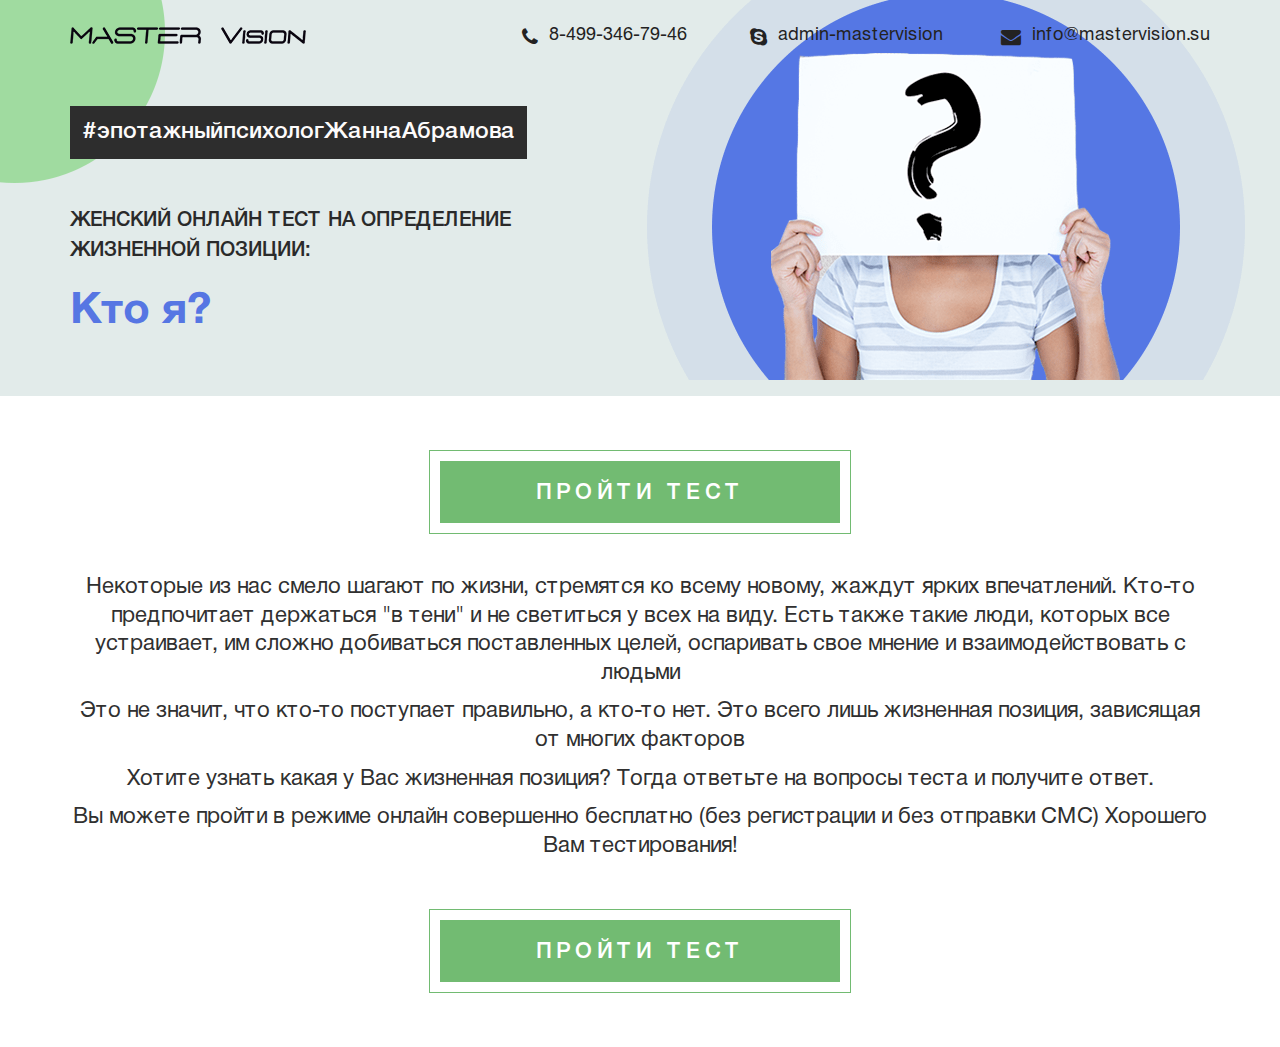
<file: index.html>
<!DOCTYPE html>
<html lang="ru">

<head>
	<meta charset="UTF-8">
	<meta name="viewport" content="width=device-width, initial-scale=1, user-scalable=0, minimum-scale=1, maximum-scale=1" />
	<meta http-equiv="X-UA-Compatible" content="ie=edge" />
	<meta name="author" content="Master Vision" />
	<meta name="description" content="Женский онлайн тест на определение  жизненной позиции: «Кто Я?»" />
	<meta property="og:image" content="" />
	<title>Женский онлайн тест на определение  жизненной позиции: «Кто Я?»</title>
	<link rel="icon" type="image/x-icon" href="favicon.ico" />
	<link rel="shortcut icon" type="image/x-icon" href="favicon.png" />
	<link rel="stylesheet" href="css/bootstrap.min.css">
	<link rel="stylesheet" href="css/styles.css">
</head>

<body>
	<header id="header">
		<div class="container">
			<a href="/" target="_blank"><img id="logo" src="img/logo.png" alt="Логотип"/></a>
			<div id="contacts"><a id="tel" href="callto:8-499-346-79-46"><i class="fa fa-phone" aria-hidden="true"></i><span>8-499-346-79-46 </span></a><a id="skype" href="skype:add?admin-mastervision"><i class="fa fa-skype" aria-hidden="true"></i><span>admin-mastervision</span></a><a id="mail" href="mailto:info@mastervision.su"><i class="fa fa-envelope" aria-hidden="true"></i><span>info@mastervision.su</span></a></div>
		</div>
	</header>
	<section class="first" id="main">
		<div class="container">
			<p class="janna_title">#эпотажныйпсихологЖаннаАбрамова</p>
			<p class="pre">Женский онлайн тест на определение жизненной позиции:</p>
			<h1>Кто я?</h1>
			<img src="img/main_pic.png" alt="Кто я?" id="main_pic">
			<img src="img/main_pic_1_1.png" alt="Кто я?" id="main_pic_2">
		</div>
	</section>
	<section class="second">
		<div class="container">
			<a href="/question-1.html" class="button main_btn">Пройти тест</a>
<p>Некоторые из нас смело шагают по жизни, стремятся ко всему новому, жаждут ярких впечатлений. Кто-то предпочитает держаться "в тени" и не светиться у всех на виду. Есть также такие люди, которых  все устраивает, им сложно добиваться поставленных целей, оспаривать свое мнение и взаимодействовать с людьми</p>
<p>Это не значит, что кто-то поступает правильно, а кто-то нет. Это всего лишь жизненная позиция, зависящая от многих факторов</p>
<p>Хотите узнать какая у Вас жизненная позиция? Тогда ответьте на вопросы теста и получите ответ.</p>
<p>Вы можете пройти в режиме онлайн совершенно бесплатно (без регистрации и без отправки СМС) Хорошего Вам тестирования! </p>
			<a href="/question-1.html" class="button">Пройти тест</a>
		</div>
	</section>
	<link rel="stylesheet" href="//maxcdn.bootstrapcdn.com/font-awesome/4.7.0/css/font-awesome.min.css" />
	<script src="js/jquery-2.1.1.min.js"></script>
	<script src="js/scripts.js"></script>
	<!--Yandex.Metrika counter-->
	<!--<script>(function(d, w, c) {(w[c] = w[c] || []).push(function() {try {w.yaCounter35450015 = new Ya.Metrika({id: 35450015,clickmap: true,trackLinks: true,accurateTrackBounce: true,webvisor: true});} catch (e) {}});var n = d.getElementsByTagName("script")[0],s = d.createElement("script"),f = function() {n.parentNode.insertBefore(s, n);};s.type = "text/javascript";s.async = true;s.src = "https://mc.yandex.ru/metrika/watch.js";if (w.opera == "[object Opera]") {d.addEventListener("DOMContentLoaded", f, false);} else {f();}})(document, window, "yandex_metrika_callbacks");</script><noscript><div><img src="https://mc.yandex.ru/watch/35450015" style="position:absolute; left:-9999px;" alt=""/></div></noscript>-->
	<!--Yandex.Metrika counter-->
	<!--Google Analitika-->
	<!--<script>(function(i, s, o, g, r, a, m) {i['GoogleAnalyticsObject'] = r;i[r] = i[r] || function() {(i[r].q = i[r].q || []).push(arguments)}, i[r].l = 1 * new Date();a = s.createElement(o), m = s.getElementsByTagName(o)[0];a.async = 1;a.src = g;m.parentNode.insertBefore(a, m)})(window, document, 'script', 'https://www.google-analytics.com/analytics.js', 'ga');ga('create', 'UA-97925790-1', 'auto');ga('send', 'pageview');</script>-->
	<!--Google Analitika-->
</body>

</html>
</file>
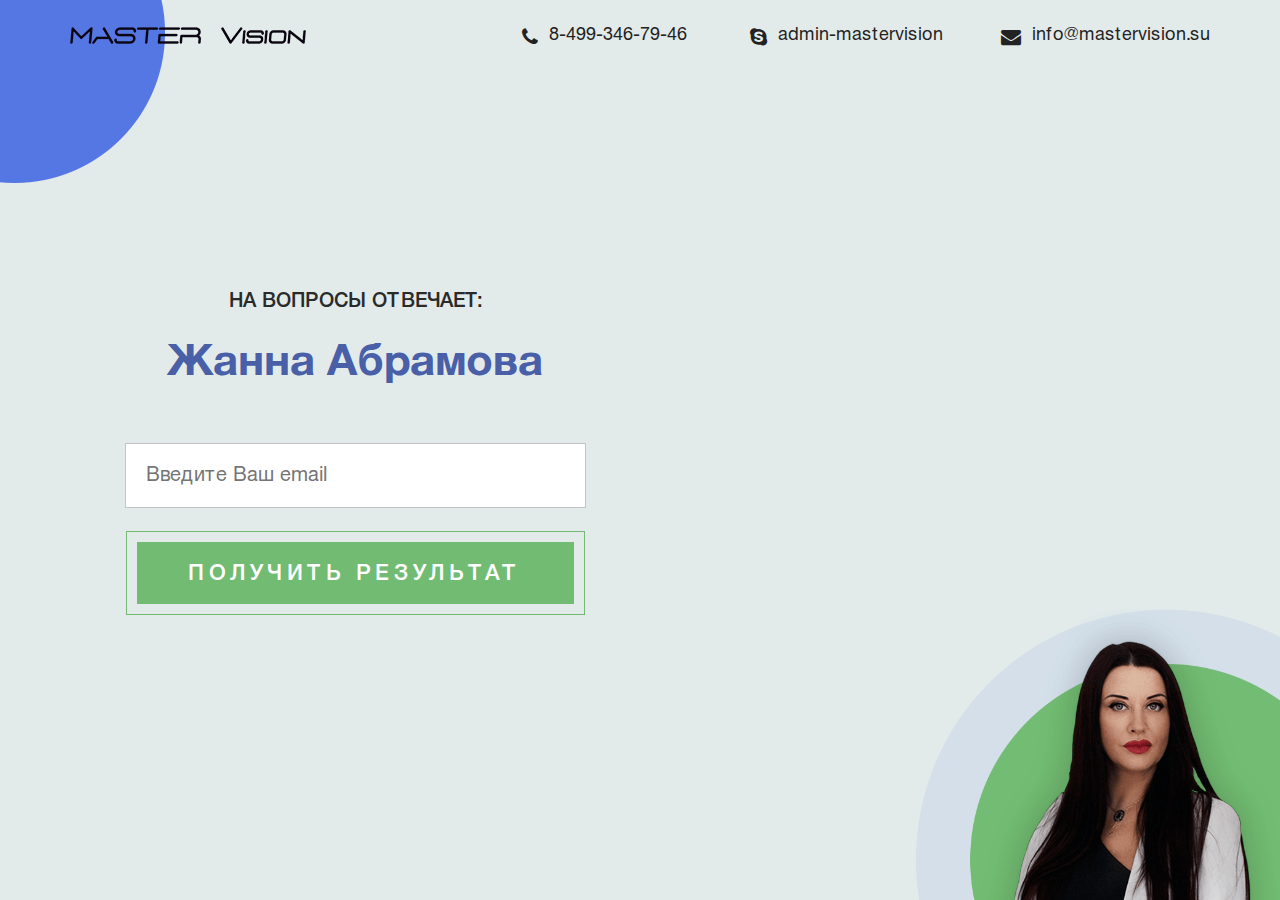
<file: end.html>
<!DOCTYPE html>
<html lang="ru">

<head>
	<meta charset="UTF-8">
	<meta name="viewport" content="width=device-width, initial-scale=1, user-scalable=0, minimum-scale=1, maximum-scale=1" />
	<meta http-equiv="X-UA-Compatible" content="ie=edge" />
	<meta name="author" content="Master Vision" />
	<meta name="description" content="Результат онлайн теста на определение  жизненной позиции: «Кто Я?»" />
	<title>Результат онлайн теста на определение  жизненной позиции: «Кто Я?»</title>
	<link rel="icon" type="image/x-icon" href="favicon.ico" />
	<link rel="shortcut icon" type="image/x-icon" href="favicon.png" />
	<link rel="stylesheet" href="css/bootstrap.min.css">
	<link rel="stylesheet" href="css/styles.css">
</head>

<body>
	<header id="header">
		<div class="container"><a href="/" target="_blank"><img id="logo" src="img/logo.png" alt="Логотип"/></a>
			<div id="contacts"><a id="tel" href="callto:8-499-346-79-46"><i class="fa fa-phone" aria-hidden="true"></i><span>8-499-346-79-46 </span></a><a id="skype" href="skype:add?admin-mastervision"><i class="fa fa-skype" aria-hidden="true"></i><span>admin-mastervision</span></a><a id="mail" href="mailto:info@mastervision.su"><i class="fa fa-envelope" aria-hidden="true"></i><span>info@mastervision.su</span></a></div>
		</div>
	</header>
	<section id="end">
		<div class="container">
			<div class="col-lg-6 col-md-6 left_container">
				<p class="pre">На вопросы отвечает:</p>
				<h1>Жанна Абрамова</h1>
				<form class="form_newsletter" action="" method="post" enctype="application/x-www-form-urlencoded" accept-charset="UTF-8" target="results">
			
					<p class="infront_submit hide">Результа Вашего теста уже у Вас на почте! <br> Обязательно проверьте папки <span>"Спам"</span> и <span>"Промоакции"</span></p>
				
					<div class="email-block"><input type="hidden" value="1" name="required_fields[email]" /><input class="mail required" maxlength="255" name="Contact[email]" type="text" placeholder="Введите Ваш email" /></div><button class="button submit_button" type="submit">Получить результат</button>
					<!--Обязательный параметр. Не удалять и не изменять!--><input type="hidden" value="322" name="Contact[id_newsletter]" />
					<!--API код канала рекламы--><input type="hidden" value="0" name="Contact[id_advertising_channel_page]" />
					<div class="clfix"></div>
				</form>
			</div>
			<img src="img/end_pic_2.png" alt="Полукруглый задник" id="end_pic_2">
			</div>
			<img src="img/janna.png" alt="Жанна Абрамова" id="janna">
			</section>
	<iframe name="results" style="display:none;"></iframe>
	<link rel="stylesheet" href="//maxcdn.bootstrapcdn.com/font-awesome/4.7.0/css/font-awesome.min.css" />
	<script src="js/jquery-2.1.1.min.js"></script>
	<script src="js/scripts.js"></script>
	<!--Yandex.Metrika counter-->
	<!--<script>(function(d, w, c) {(w[c] = w[c] || []).push(function() {try {w.yaCounter35450015 = new Ya.Metrika({id: 35450015,clickmap: true,trackLinks: true,accurateTrackBounce: true,webvisor: true});} catch (e) {}});var n = d.getElementsByTagName("script")[0],s = d.createElement("script"),f = function() {n.parentNode.insertBefore(s, n);};s.type = "text/javascript";s.async = true;s.src = "https://mc.yandex.ru/metrika/watch.js";if (w.opera == "[object Opera]") {d.addEventListener("DOMContentLoaded", f, false);} else {f();}})(document, window, "yandex_metrika_callbacks");</script><noscript><div><img src="https://mc.yandex.ru/watch/35450015" style="position:absolute; left:-9999px;" alt=""/></div></noscript>-->
	<!--Yandex.Metrika counter-->
	<!--Google Analitika-->
	<!--<script>(function(i, s, o, g, r, a, m) {i['GoogleAnalyticsObject'] = r;i[r] = i[r] || function() {(i[r].q = i[r].q || []).push(arguments)}, i[r].l = 1 * new Date();a = s.createElement(o), m = s.getElementsByTagName(o)[0];a.async = 1;a.src = g;m.parentNode.insertBefore(a, m)})(window, document, 'script', 'https://www.google-analytics.com/analytics.js', 'ga');ga('create', 'UA-97925790-1', 'auto');ga('send', 'pageview');</script>-->
	<!--Google Analitika-->

</body>

</html>
</file>
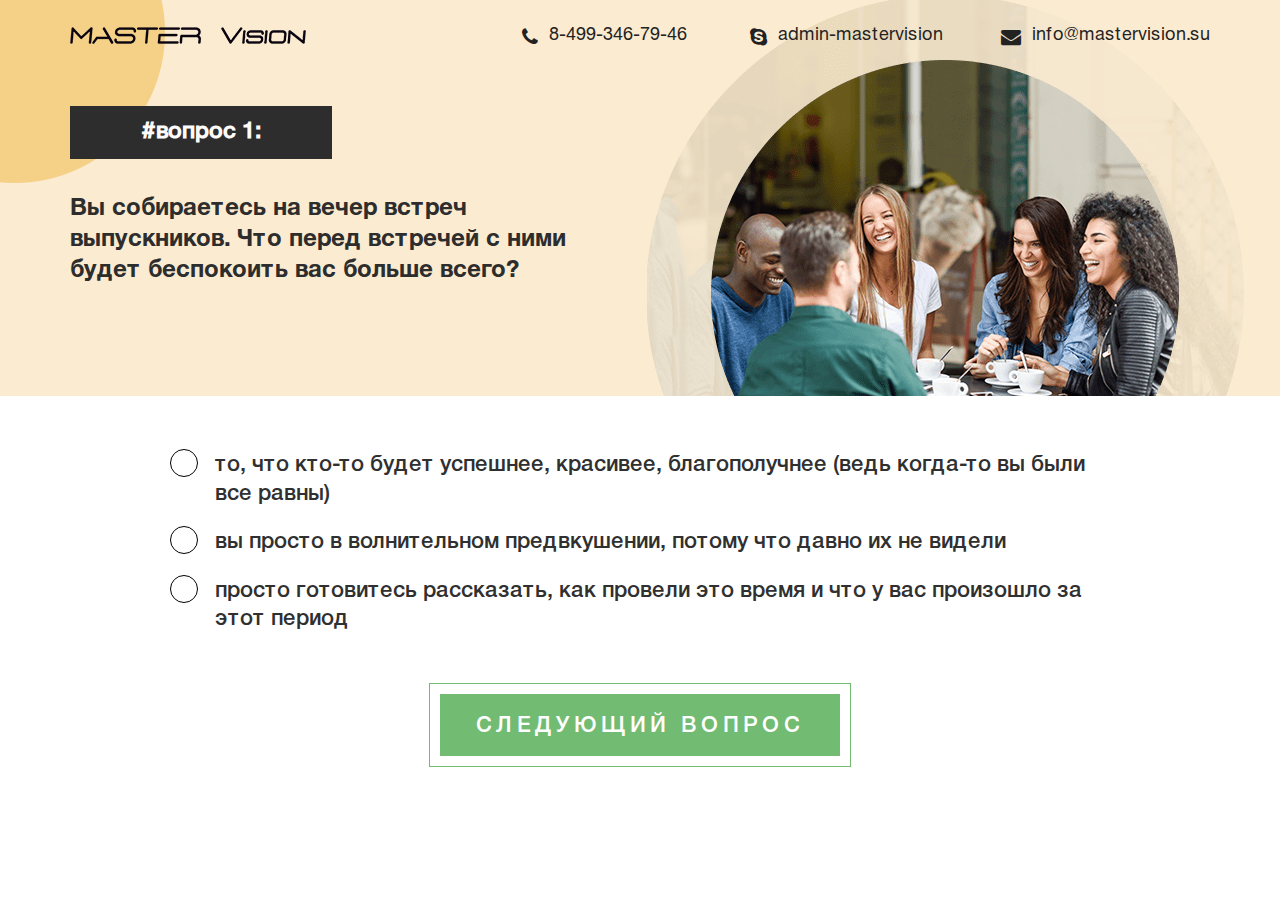
<file: question-1.html>
<!DOCTYPE html>
<html lang="ru">

<head>
	<meta charset="UTF-8">
	<meta name="viewport" content="width=device-width, initial-scale=1, user-scalable=0, minimum-scale=1, maximum-scale=1" />
	<meta http-equiv="X-UA-Compatible" content="ie=edge" />
	<meta name="author" content="Master Vision" />
	<meta name="description" content="Женский онлайн тест на определение  жизненной позиции: Вопрос 1" />
	<title>Женский онлайн тест на определение  жизненной позиции: Вопрос 1</title>
	<link rel="icon" type="image/x-icon" href="favicon.ico" />
	<link rel="shortcut icon" type="image/x-icon" href="favicon.png" />
	<link rel="stylesheet" href="css/bootstrap.min.css">
	<link rel="stylesheet" href="css/styles.css">
</head>

<body>
	<header id="header">
		<div class="container"><a href="/" target="_blank"><img id="logo" src="img/logo.png" alt="Логотип"/></a>
			<div id="contacts"><a id="tel" href="callto:8-499-346-79-46"><i class="fa fa-phone" aria-hidden="true"></i><span>8-499-346-79-46 </span></a><a id="skype" href="skype:add?admin-mastervision"><i class="fa fa-skype" aria-hidden="true"></i><span>admin-mastervision</span></a><a id="mail" href="mailto:info@mastervision.su"><i class="fa fa-envelope" aria-hidden="true"></i><span>info@mastervision.su</span></a></div>
		</div>
	</header>
	<section id="first" class="first" >
		<div class="container">
			<h1>#вопрос 1:</h1>
			<p>Вы собираетесь на вечер встреч выпускников. Что перед встречей с ними будет беспокоить вас больше всего?</p><img src="img/pic_1.png" alt="Вопрос 1" id="pic_1">
			<img src="img/pic_1_1.png" alt="#Вопрос 1:" id="pic_1_1">
			</div>
	</section>
	<section class="second">
		<div class="container">
			<form action="/question-2.html" method="post" class="choice">
				<div class="question"><input class="radio" type="radio" name="question_1" id="question_1" value="1">
					<label for="question_1">то, что кто-то будет успешнее, красивее, благополучнее (ведь когда-то вы были все равны)</label>
				</div>
				<div class="question"><input class="radio" type="radio" name="question_1" id="question_2" value="2">
					<label for="question_2">вы просто в волнительном предвкушении, потому что давно их не видели</label>
				</div>
				<div class="question"><input class="radio" type="radio" name="question_1" id="question_3" value="3">
					<label for="question_3">просто готовитесь рассказать, как провели это время и что у вас произошло за этот период</label>
				</div>
				
				<button type="submit" class="button">Следующий вопрос</button>
			</form>
		</div>
	</section>
	<link rel="stylesheet" href="//maxcdn.bootstrapcdn.com/font-awesome/4.7.0/css/font-awesome.min.css" />
	<script src="js/jquery-2.1.1.min.js"></script>
	<script src="js/scripts.js"></script>
	<!--Yandex.Metrika counter-->
	<!--<script>(function(d, w, c) {(w[c] = w[c] || []).push(function() {try {w.yaCounter35450015 = new Ya.Metrika({id: 35450015,clickmap: true,trackLinks: true,accurateTrackBounce: true,webvisor: true});} catch (e) {}});var n = d.getElementsByTagName("script")[0],s = d.createElement("script"),f = function() {n.parentNode.insertBefore(s, n);};s.type = "text/javascript";s.async = true;s.src = "https://mc.yandex.ru/metrika/watch.js";if (w.opera == "[object Opera]") {d.addEventListener("DOMContentLoaded", f, false);} else {f();}})(document, window, "yandex_metrika_callbacks");</script><noscript><div><img src="https://mc.yandex.ru/watch/35450015" style="position:absolute; left:-9999px;" alt=""/></div></noscript>-->
	<!--Yandex.Metrika counter-->
	<!--Google Analitika-->
	<!--<script>(function(i, s, o, g, r, a, m) {i['GoogleAnalyticsObject'] = r;i[r] = i[r] || function() {(i[r].q = i[r].q || []).push(arguments)}, i[r].l = 1 * new Date();a = s.createElement(o), m = s.getElementsByTagName(o)[0];a.async = 1;a.src = g;m.parentNode.insertBefore(a, m)})(window, document, 'script', 'https://www.google-analytics.com/analytics.js', 'ga');ga('create', 'UA-97925790-1', 'auto');ga('send', 'pageview');</script>-->
	<!--Google Analitika-->
</body>

</html>
</file>
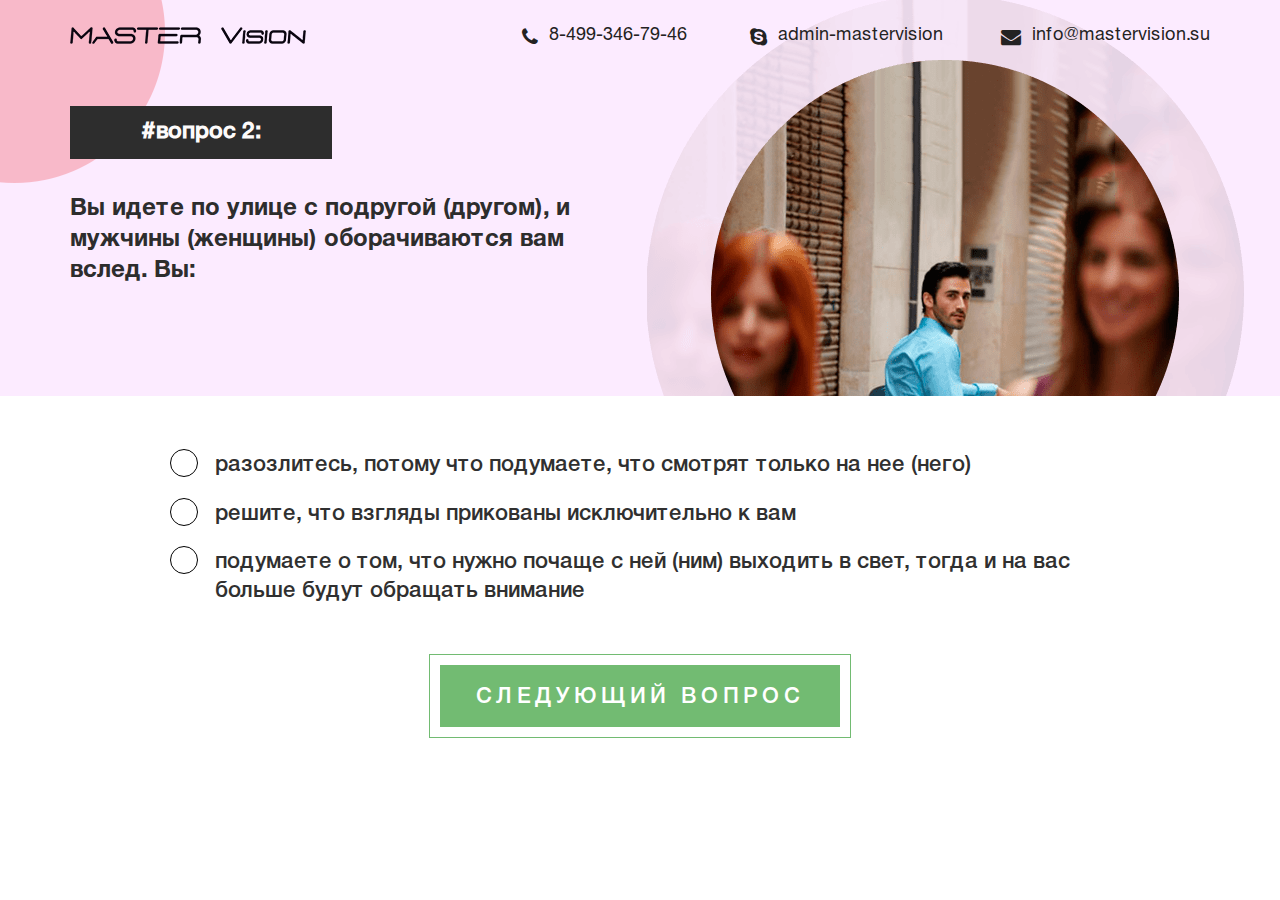
<file: question-2.html>
<!DOCTYPE html>
<html lang="ru">

<head>
	<meta charset="UTF-8">
	<meta name="viewport" content="width=device-width, initial-scale=1, user-scalable=0, minimum-scale=1, maximum-scale=1" />
	<meta http-equiv="X-UA-Compatible" content="ie=edge" />
	<meta name="author" content="Master Vision" />
	<meta name="description" content="Женский онлайн тест на определение  жизненной позиции: Вопрос 2" />
	<title>Женский онлайн тест на определение  жизненной позиции: Вопрос 2</title>
	<link rel="icon" type="image/x-icon" href="favicon.ico" />
	<link rel="shortcut icon" type="image/x-icon" href="favicon.png" />
	<link rel="stylesheet" href="css/bootstrap.min.css">
	<link rel="stylesheet" href="css/styles.css">
</head>

<body>
	<header id="header">
		<div class="container"><a href="/" target="_blank"><img id="logo" src="img/logo.png" alt="Логотип"/></a>
			<div id="contacts"><a id="tel" href="callto:8-499-346-79-46"><i class="fa fa-phone" aria-hidden="true"></i><span>8-499-346-79-46 </span></a><a id="skype" href="skype:add?admin-mastervision"><i class="fa fa-skype" aria-hidden="true"></i><span>admin-mastervision</span></a><a id="mail" href="mailto:info@mastervision.su"><i class="fa fa-envelope" aria-hidden="true"></i><span>info@mastervision.su</span></a></div>
		</div>
	</header>
	<section class="first" id="second">
		<div class="container">
			<h1>#вопрос 2:</h1>
			<p>Вы идете по улице с подругой (другом), и мужчины (женщины) оборачиваются вам вслед. Вы:</p>
			<img src="img/pic_2.png" alt="Вопрос 2" id="pic_2">
			<img src="img/pic_2_2.png" alt="Вопрос 2" id="pic_2_2"></div>
	</section>
	<section class="second">
		<div class="container">
			<form action="/question-3.html" method="post" class="choice">
				<div class="question"><input class="radio" type="radio" name="question_2" id="question_1" value="1">
					<label for="question_1">разозлитесь, потому что подумаете, что смотрят только на нее (него)</label>
				</div>
				<div class="question"><input class="radio" type="radio" name="question_2" id="question_2" value="2">
					<label for="question_2">решите, что взгляды  прикованы исключительно к вам</label>
				</div>
				<div class="question"><input class="radio" type="radio" name="question_2" id="question_3" value="3">
					<label for="question_3">подумаете о том, что нужно почаще с ней (ним) выходить в свет, тогда и на вас больше будут обращать внимание</label>
				</div>
				<button type="submit" class="button">Следующий вопрос</button>
			</form>
		</div>
	</section>
	<link rel="stylesheet" href="//maxcdn.bootstrapcdn.com/font-awesome/4.7.0/css/font-awesome.min.css" />
	<script src="js/jquery-2.1.1.min.js"></script>
	<script src="js/scripts.js"></script>
	<!--Yandex.Metrika counter-->
	<!--<script>(function(d, w, c) {(w[c] = w[c] || []).push(function() {try {w.yaCounter35450015 = new Ya.Metrika({id: 35450015,clickmap: true,trackLinks: true,accurateTrackBounce: true,webvisor: true});} catch (e) {}});var n = d.getElementsByTagName("script")[0],s = d.createElement("script"),f = function() {n.parentNode.insertBefore(s, n);};s.type = "text/javascript";s.async = true;s.src = "https://mc.yandex.ru/metrika/watch.js";if (w.opera == "[object Opera]") {d.addEventListener("DOMContentLoaded", f, false);} else {f();}})(document, window, "yandex_metrika_callbacks");</script><noscript><div><img src="https://mc.yandex.ru/watch/35450015" style="position:absolute; left:-9999px;" alt=""/></div></noscript>-->
	<!--Yandex.Metrika counter-->
	<!--Google Analitika-->
	<!--<script>(function(i, s, o, g, r, a, m) {i['GoogleAnalyticsObject'] = r;i[r] = i[r] || function() {(i[r].q = i[r].q || []).push(arguments)}, i[r].l = 1 * new Date();a = s.createElement(o), m = s.getElementsByTagName(o)[0];a.async = 1;a.src = g;m.parentNode.insertBefore(a, m)})(window, document, 'script', 'https://www.google-analytics.com/analytics.js', 'ga');ga('create', 'UA-97925790-1', 'auto');ga('send', 'pageview');</script>-->
	<!--Google Analitika-->
</body>

</html>
</file>
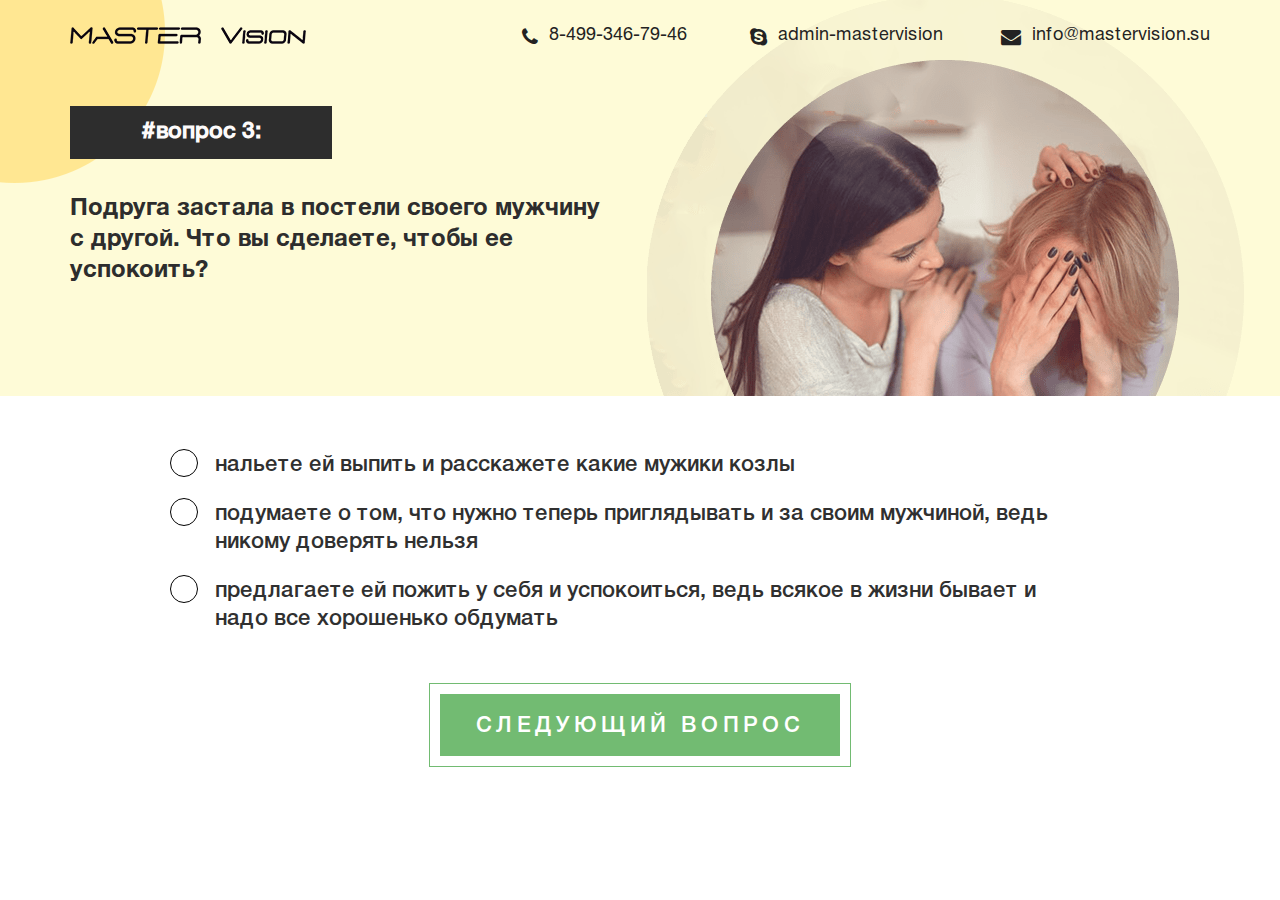
<file: question-3.html>
<!DOCTYPE html>
<html lang="ru">

<head>
	<meta charset="UTF-8">
	<meta name="viewport" content="width=device-width, initial-scale=1, user-scalable=0, minimum-scale=1, maximum-scale=1" />
	<meta http-equiv="X-UA-Compatible" content="ie=edge" />
	<meta name="author" content="Master Vision" />
	<meta name="description" content="Женский онлайн тест на определение  жизненной позиции: Вопрос 3" />
	<title>Женский онлайн тест на определение  жизненной позиции: Вопрос 3</title>
	<link rel="icon" type="image/x-icon" href="favicon.ico" />
	<link rel="shortcut icon" type="image/x-icon" href="favicon.png" />
	<link rel="stylesheet" href="css/bootstrap.min.css">
	<link rel="stylesheet" href="css/styles.css">
</head>

<body>
	<header id="header">
		<div class="container"><a href="/" target="_blank"><img id="logo" src="img/logo.png" alt="Логотип"/></a>
			<div id="contacts"><a id="tel" href="callto:8-499-346-79-46"><i class="fa fa-phone" aria-hidden="true"></i><span>8-499-346-79-46 </span></a><a id="skype" href="skype:add?admin-mastervision"><i class="fa fa-skype" aria-hidden="true"></i><span>admin-mastervision</span></a><a id="mail" href="mailto:info@mastervision.su"><i class="fa fa-envelope" aria-hidden="true"></i><span>info@mastervision.su</span></a></div>
		</div>
	</header>
	<section class="first" id="third">
		<div class="container">
			<h1>#вопрос 3:</h1>
			<p>Подруга застала в постели своего мужчину с другой. Что вы сделаете, чтобы ее успокоить?</p>
			<img src="img/pic_3.png" alt="Вопрос 3" id="pic_3">
			<img src="img/pic_3_2.png" alt="Вопрос 3" id="pic_3_2">
			
			</div>
	</section>
	<section class="second">
		<div class="container">
			<form action="/question-4.html" method="post" class="choice">
				<div class="question"><input class="radio" type="radio" name="question_3" id="question_1" value="1">
					<label for="question_1">нальете ей выпить и расскажете какие мужики козлы</label>
				</div>
				<div class="question"><input class="radio" type="radio" name="question_3" id="question_2" value="2">
					<label for="question_2">подумаете о том, что нужно теперь приглядывать и за своим мужчиной, ведь никому доверять нельзя</label>
				</div>
				<div class="question"><input class="radio" type="radio" name="question_3" id="question_3" value="3">
					<label for="question_3">предлагаете ей пожить у себя  и успокоиться, ведь всякое в жизни бывает и надо все хорошенько обдумать </label>
				</div>
				
				<button type="submit" class="button">Следующий вопрос</button>
			</form>
		</div>
	</section>
	<link rel="stylesheet" href="//maxcdn.bootstrapcdn.com/font-awesome/4.7.0/css/font-awesome.min.css" />
	<script src="js/jquery-2.1.1.min.js"></script>
	<script src="js/scripts.js"></script>
	<!--Yandex.Metrika counter-->
	<!--<script>(function(d, w, c) {(w[c] = w[c] || []).push(function() {try {w.yaCounter35450015 = new Ya.Metrika({id: 35450015,clickmap: true,trackLinks: true,accurateTrackBounce: true,webvisor: true});} catch (e) {}});var n = d.getElementsByTagName("script")[0],s = d.createElement("script"),f = function() {n.parentNode.insertBefore(s, n);};s.type = "text/javascript";s.async = true;s.src = "https://mc.yandex.ru/metrika/watch.js";if (w.opera == "[object Opera]") {d.addEventListener("DOMContentLoaded", f, false);} else {f();}})(document, window, "yandex_metrika_callbacks");</script><noscript><div><img src="https://mc.yandex.ru/watch/35450015" style="position:absolute; left:-9999px;" alt=""/></div></noscript>-->
	<!--Yandex.Metrika counter-->
	<!--Google Analitika-->
	<!--<script>(function(i, s, o, g, r, a, m) {i['GoogleAnalyticsObject'] = r;i[r] = i[r] || function() {(i[r].q = i[r].q || []).push(arguments)}, i[r].l = 1 * new Date();a = s.createElement(o), m = s.getElementsByTagName(o)[0];a.async = 1;a.src = g;m.parentNode.insertBefore(a, m)})(window, document, 'script', 'https://www.google-analytics.com/analytics.js', 'ga');ga('create', 'UA-97925790-1', 'auto');ga('send', 'pageview');</script>-->
	<!--Google Analitika-->
</body>

</html>
</file>
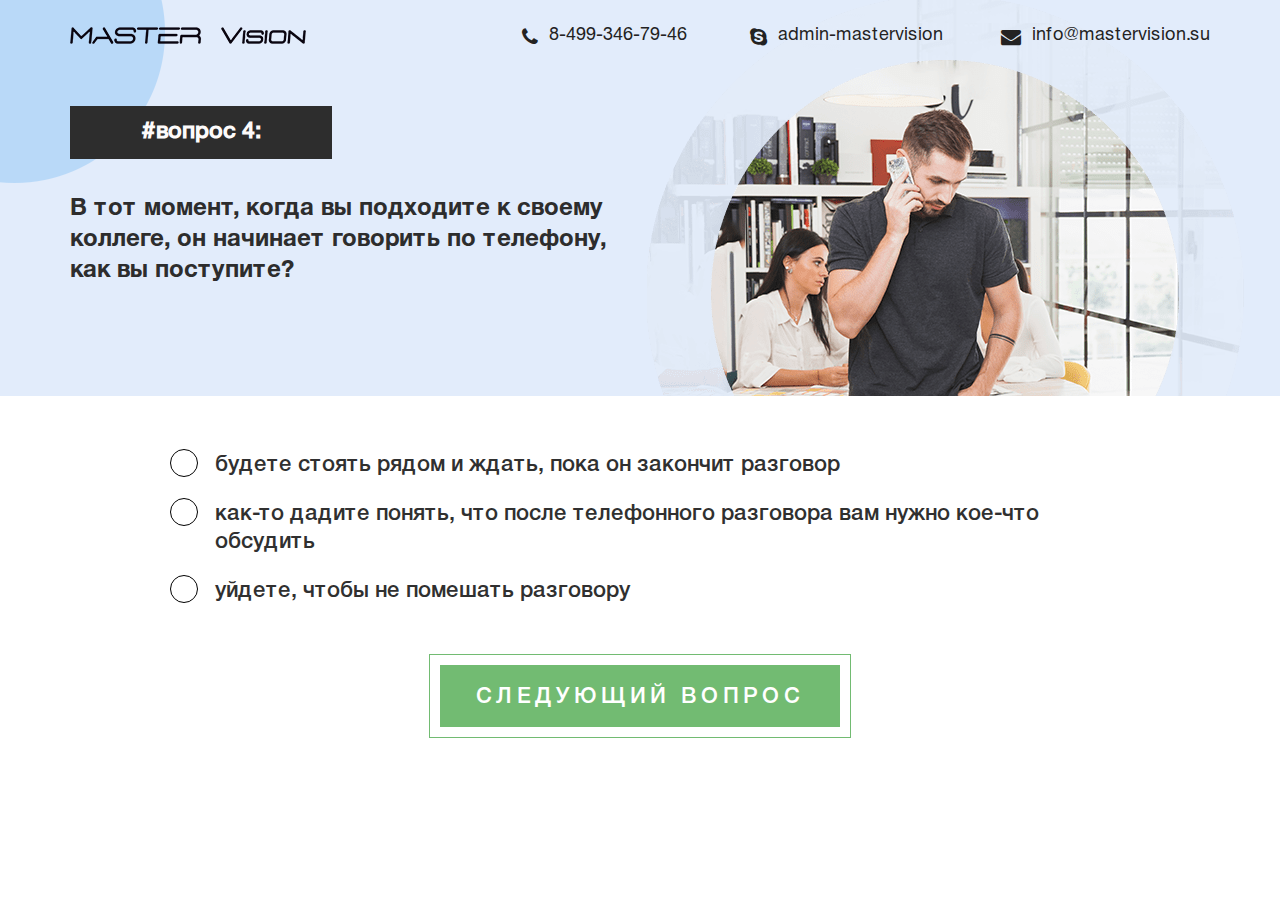
<file: question-4.html>
<!DOCTYPE html>
<html lang="ru">

<head>
	<meta charset="UTF-8">
	<meta name="viewport" content="width=device-width, initial-scale=1, user-scalable=0, minimum-scale=1, maximum-scale=1" />
	<meta http-equiv="X-UA-Compatible" content="ie=edge" />
	<meta name="author" content="Master Vision" />
	<meta name="description" content="Женский онлайн тест на определение  жизненной позиции: Вопрос 4" />
	<title>Женский онлайн тест на определение  жизненной позиции: Вопрос 4</title>
	<link rel="icon" type="image/x-icon" href="favicon.ico" />
	<link rel="shortcut icon" type="image/x-icon" href="favicon.png" />
	<link rel="stylesheet" href="css/bootstrap.min.css">
	<link rel="stylesheet" href="css/styles.css">
</head>

<body>
	<header id="header">
		<div class="container"><a href="/" target="_blank"><img id="logo" src="img/logo.png" alt="Логотип"/></a>
			<div id="contacts"><a id="tel" href="callto:8-499-346-79-46"><i class="fa fa-phone" aria-hidden="true"></i><span>8-499-346-79-46 </span></a><a id="skype" href="skype:add?admin-mastervision"><i class="fa fa-skype" aria-hidden="true"></i><span>admin-mastervision</span></a><a id="mail" href="mailto:info@mastervision.su"><i class="fa fa-envelope" aria-hidden="true"></i><span>info@mastervision.su</span></a></div>
		</div>
	</header>
	<section class="first" id="fourth">
		<div class="container">
			<h1>#вопрос 4:</h1>
			<p>В тот момент, когда вы подходите к своему коллеге, он начинает говорить по телефону, как вы поступите?</p>
			<img src="img/pic_4.png" alt="Вопрос 4" id="pic_4">
			<img src="img/pic_4_2.png" alt="Вопрос 4" id="pic_4_2">
		</div>
	</section>
	<section class="second">
		<div class="container">
			<form action="/question-5.html" method="post" class="choice">
				<div class="question"><input class="radio" type="radio" name="question_4" id="question_1" value="1">
					<label for="question_1">будете стоять рядом и ждать, пока он закончит разговор</label>
				</div>
				<div class="question"><input class="radio" type="radio" name="question_4" id="question_2" value="2">
					<label for="question_2">как-то дадите понять, что после телефонного разговора вам нужно кое-что обсудить</label>
				</div>
				<div class="question"><input class="radio" type="radio" name="question_4" id="question_3" value="3">
					<label for="question_3">уйдете, чтобы не помешать разговору</label>
				</div>
				
				<button type="submit" class="button">Следующий вопрос</button>
			</form>
		</div>
	</section>
	<link rel="stylesheet" href="//maxcdn.bootstrapcdn.com/font-awesome/4.7.0/css/font-awesome.min.css" />
	<script src="js/jquery-2.1.1.min.js"></script>
	<script src="js/scripts.js"></script>
	<!--Yandex.Metrika counter-->
	<!--<script>(function(d, w, c) {(w[c] = w[c] || []).push(function() {try {w.yaCounter35450015 = new Ya.Metrika({id: 35450015,clickmap: true,trackLinks: true,accurateTrackBounce: true,webvisor: true});} catch (e) {}});var n = d.getElementsByTagName("script")[0],s = d.createElement("script"),f = function() {n.parentNode.insertBefore(s, n);};s.type = "text/javascript";s.async = true;s.src = "https://mc.yandex.ru/metrika/watch.js";if (w.opera == "[object Opera]") {d.addEventListener("DOMContentLoaded", f, false);} else {f();}})(document, window, "yandex_metrika_callbacks");</script><noscript><div><img src="https://mc.yandex.ru/watch/35450015" style="position:absolute; left:-9999px;" alt=""/></div></noscript>-->
	<!--Yandex.Metrika counter-->
	<!--Google Analitika-->
	<!--<script>(function(i, s, o, g, r, a, m) {i['GoogleAnalyticsObject'] = r;i[r] = i[r] || function() {(i[r].q = i[r].q || []).push(arguments)}, i[r].l = 1 * new Date();a = s.createElement(o), m = s.getElementsByTagName(o)[0];a.async = 1;a.src = g;m.parentNode.insertBefore(a, m)})(window, document, 'script', 'https://www.google-analytics.com/analytics.js', 'ga');ga('create', 'UA-97925790-1', 'auto');ga('send', 'pageview');</script>-->
	<!--Google Analitika-->
</body>

</html>
</file>
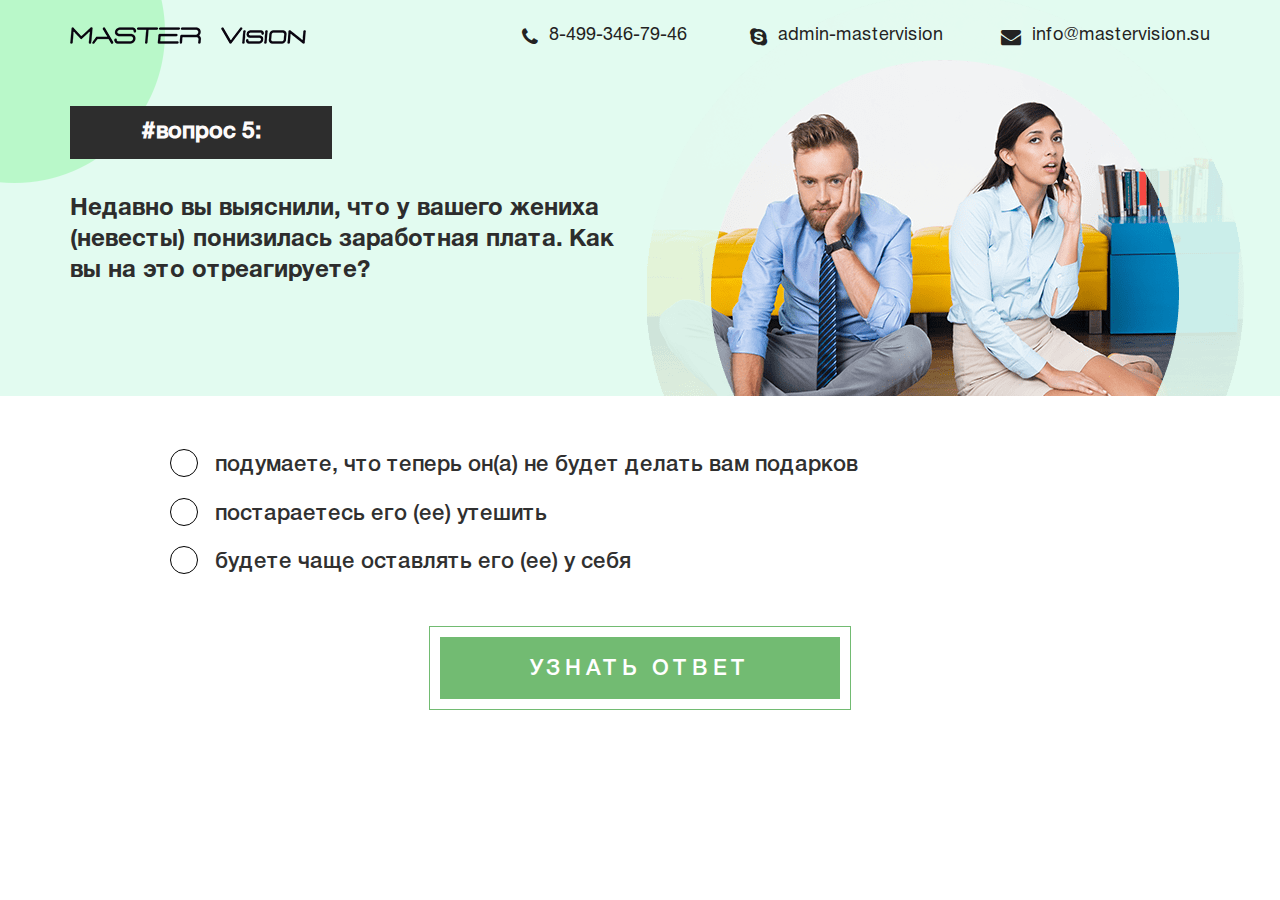
<file: question-5.html>
<!DOCTYPE html>
<html lang="ru">

<head>
	<meta charset="UTF-8">
	<meta name="viewport" content="width=device-width, initial-scale=1, user-scalable=0, minimum-scale=1, maximum-scale=1" />
	<meta http-equiv="X-UA-Compatible" content="ie=edge" />
	<meta name="author" content="Master Vision" />
	<meta name="description" content="Женский онлайн тест на определение  жизненной позиции: Вопрос 5" />
	<title>Женский онлайн тест на определение  жизненной позиции: Вопрос 5</title>
	<link rel="icon" type="image/x-icon" href="favicon.ico" />
	<link rel="shortcut icon" type="image/x-icon" href="favicon.png" />
	<link rel="stylesheet" href="css/bootstrap.min.css">
	<link rel="stylesheet" href="css/styles.css">
</head>

<body>
	<header id="header">
		<div class="container"><a href="/" target="_blank"><img id="logo" src="img/logo.png" alt="Логотип"/></a>
			<div id="contacts"><a id="tel" href="callto:8-499-346-79-46"><i class="fa fa-phone" aria-hidden="true"></i><span>8-499-346-79-46 </span></a><a id="skype" href="skype:add?admin-mastervision"><i class="fa fa-skype" aria-hidden="true"></i><span>admin-mastervision</span></a><a id="mail" href="mailto:info@mastervision.su"><i class="fa fa-envelope" aria-hidden="true"></i><span>info@mastervision.su</span></a></div>
		</div>
	</header>
	<section class="first" id="fifth">
		<div class="container">
			<h1>#вопрос 5:</h1>
			<p>Недавно вы выяснили, что у вашего жениха (невесты) понизилась заработная плата. Как вы на это отреагируете?</p>
			<img src="img/pic_5.png" alt="Вопрос 5" id="pic_5">
			<img src="img/pic_5_2.png" alt="Вопрос 5" id="pic_5_2">
		</div>
	</section>
	<section class="second">
		<div class="container">
			<form action="/question-6.html" method="post" class="choice end_choice">
				<div class="question"><input class="radio" type="radio" name="question_5" id="question_1" value="1">
					<label for="question_1">подумаете, что теперь он(а) не будет делать вам подарков</label>
				</div>
				<div class="question"><input class="radio" type="radio" name="question_5" id="question_2" value="2">
					<label for="question_2">постараетесь его (ее) утешить</label>
				</div>
				<div class="question"><input class="radio" type="radio" name="question_5" id="question_3" value="3">
					<label for="question_3">будете чаще оставлять его (ее) у себя</label>
				</div>
				<button type="submit" class="button_finish">Узнать ответ</button>
			</form>
		</div>
	</section>
	<link rel="stylesheet" href="//maxcdn.bootstrapcdn.com/font-awesome/4.7.0/css/font-awesome.min.css" />
	<script src="js/jquery-2.1.1.min.js"></script>
	<script src="js/scripts.js"></script>
	<!--Yandex.Metrika counter-->
	<!--<script>(function(d, w, c) {(w[c] = w[c] || []).push(function() {try {w.yaCounter35450015 = new Ya.Metrika({id: 35450015,clickmap: true,trackLinks: true,accurateTrackBounce: true,webvisor: true});} catch (e) {}});var n = d.getElementsByTagName("script")[0],s = d.createElement("script"),f = function() {n.parentNode.insertBefore(s, n);};s.type = "text/javascript";s.async = true;s.src = "https://mc.yandex.ru/metrika/watch.js";if (w.opera == "[object Opera]") {d.addEventListener("DOMContentLoaded", f, false);} else {f();}})(document, window, "yandex_metrika_callbacks");</script><noscript><div><img src="https://mc.yandex.ru/watch/35450015" style="position:absolute; left:-9999px;" alt=""/></div></noscript>-->
	<!--Yandex.Metrika counter-->
	<!--Google Analitika-->
	<!--<script>(function(i, s, o, g, r, a, m) {i['GoogleAnalyticsObject'] = r;i[r] = i[r] || function() {(i[r].q = i[r].q || []).push(arguments)}, i[r].l = 1 * new Date();a = s.createElement(o), m = s.getElementsByTagName(o)[0];a.async = 1;a.src = g;m.parentNode.insertBefore(a, m)})(window, document, 'script', 'https://www.google-analytics.com/analytics.js', 'ga');ga('create', 'UA-97925790-1', 'auto');ga('send', 'pageview');</script>-->
	<!--Google Analitika-->
</body>

</html>
</file>
<file: css/styles.css>
@font-face {
	font-family: 'HelveticaNeueCyrBold';
	src: url('../fonts/HelveticaNeueCyrBold.eot');
	src: url('../fonts/HelveticaNeueCyrBold.eot') format('embedded-opentype'), url('../fonts/HelveticaNeueCyrBold.woff2') format('woff2'), url('../fonts/HelveticaNeueCyrBold.woff') format('woff'), url('../fonts/HelveticaNeueCyrBold.ttf') format('truetype'), url('../fonts/HelveticaNeueCyrBold.svg#HelveticaNeueCyrBold') format('svg');
}

@font-face {
	font-family: 'HelveticaNeueCyrMedium';
	src: url('../fonts/HelveticaNeueCyrMedium.eot');
	src: url('../fonts/HelveticaNeueCyrMedium.eot') format('embedded-opentype'), url('../fonts/HelveticaNeueCyrMedium.woff2') format('woff2'), url('../fonts/HelveticaNeueCyrMedium.woff') format('woff'), url('../fonts/HelveticaNeueCyrMedium.ttf') format('truetype'), url('../fonts/HelveticaNeueCyrMedium.svg#HelveticaNeueCyrMedium') format('svg');
}

@font-face {
	font-family: 'HelveticaNeueCyrRoman';
	src: url('../fonts/HelveticaNeueCyrRoman.eot');
	src: url('../fonts/HelveticaNeueCyrRoman.eot') format('embedded-opentype'), url('../fonts/HelveticaNeueCyrRoman.woff2') format('woff2'), url('../fonts/HelveticaNeueCyrRoman.woff') format('woff'), url('../fonts/HelveticaNeueCyrRoman.ttf') format('truetype'), url('../fonts/HelveticaNeueCyrRoman.svg#HelveticaNeueCyrRoman') format('svg');
}

* {
	margin: 0;
	padding: 0;
	outline: 0;
}

.container {
	position: relative;
}

.button,
.button_finish {
	font-size: 22px;
	display: block;
	background-color: rgb(114, 187, 114);
	min-width: 420px;
	height: 82px;
	border: 0;
	outline: 1px solid rgb(114, 187, 114);
	font-family: "HelveticaNeueCyrMedium";
	color: rgb(255, 255, 255);
	text-transform: uppercase;
	line-height: 65px;
	text-align: center;
	transition: all .4s ease;
	-webkit-transition: all .4s ease;
	-moz-transition: all .4s ease;
	transition: all .4s ease;
	margin: 50px auto 0;
	letter-spacing: 4.3px;
	padding: 10px;
	-webkit-background-clip: content-box;
	-moz-background-clip: content-box;
	background-clip: content-box;
}

.button:hover,
.button_finish:hover {
	color: rgb(255, 255, 255);
	text-decoration: none;
	/*	outline: 1px solid rgb(86, 118, 227);*/
	background-color: rgb(86, 118, 227) !important;
	outline: 1px solid rgb(86, 118, 227) !important;
	letter-spacing: 3.3px;
	-webkit-transition: all .4s ease-in-out;
	-moz-transition: all .4s ease-in-out;
	transition: all .4s ease-in-out;
}

.button:focus,
.button_finish:focus {
	text-decoration: none;
	color: #fff;
}

#header {
	padding: 27px 20px 18px;
	overflow: hidden;
	position: absolute;
	top: 0;
	left: 0;
	right: 0;
	width: 100%;
	background-color: transparent;
	z-index: 9;
}

#logo {
	float: left
}

#contacts {
	float: right;
	text-align: right;
}

#contacts .fa {
	color: #232222;
	font-size: 20px;
	margin: 0 11px 0 58px
}

#contacts .fa.fa-phone {
	margin-left: 0
}

#contacts .fa + span {
	font-size: 18px;
	font-family: "HelveticaNeueCyrRoman", arial;
	color: #232222;
	line-height: 18px;
	text-align: right;
	vertical-align: top;
}

/*#contacts .fa + span:hover {text-decoration: underline}*/

.first {
	padding: 106px 0 0;
	width: 100%;
	min-height: 396px;
	overflow: hidden;
}

.first h1 {
	background-color: rgb(45, 45, 45);
	width: 262px;
	height: 53px;
	font-size: 23px;
	font-family: "HelveticaNeueCyrMedium";
	color: rgb(253, 251, 251);
	line-height: 53px;
	text-align: center;
	margin: 0 0 35px;
	position: relative;
	z-index: 6;

}


.first p {
	font-size: 24px;
	font-family: "HelveticaNeueCyrBold";
	color: rgb(45, 45, 45);
	line-height: 1.3;
	text-align: left;
	width: 550px;
	margin: 0;
}

.first img,
#end_pic_2 {
	position: absolute;
	z-index: 1;
}

#main {
	background-color: #e2ebea;
}

#first {
	background-color: #fbebd1;
}

#second {
	background-color: #fcebff;
}

#third {
	background-color: #fefbd7;
}

#fourth {
	background-color: #e2ecfb;
}

#fifth {
	background-color: #e2fbf0;
}



#seveth {
	background-image: url(../img/bg_7.jpg);
}

#main .janna_title {
	font-size: 23px;
	font-family: "HelveticaNeueCyrMedium";
	color: rgb(253, 251, 251);
	line-height: 53px;
	text-align: center;
	background-color: rgb(45, 45, 45);
	width: 457px;
	height: 53px;
	position: relative;
	z-index: 8
}


#main .pre {
	font-size: 20px;
	font-family: "HelveticaNeueCyrMedium";
	color: rgb(42, 42, 42);
	text-transform: uppercase;
	line-height: 1.5;
	text-align: left;
	margin: 47px 0 16px;
	width: 455px;
}

#main h1 {
	margin: 0;
	font-size: 44px;
	font-family: "HelveticaNeueCyrBold";
	color: rgb(86, 118, 227);
	line-height: 1.364;
	text-align: left;
	background-color: transparent;
}

#main_shape {
	top: 25px;
	left: 310px;
	z-index: 1;
}

.main_btn {
	margin: 0 auto 40px;
}

#main_pic {
	right: -20px;
	bottom: -45px;
}

#main_pic_2,
#pic_1_1,
#pic_2_2,
#pic_3_2,
#pic_4_2,
#pic_5_2 {
	top: -224px;
	right: auto;
	left: -191px;
	z-index: 0;
}

#pic_1,
#pic_2,
#pic_3,
#pic_4,
#pic_5 {
	right: -20px;
	top: -111px;
}

#end_pic_2 {
	top: -118px;
	right: auto;
	left: -191px;
	z-index: 0;
}

.second {
	padding: 55px 0;
}

#main + .second p {
	font-size: 22px;
	font-family: "HelveticaNeueCyrRoman";
	color: rgb(48, 48, 48);
	line-height: 1.3;
	text-align: center;
	margin-bottom: 10px;
}

#main + .second .button {
	width: 320px;
}

.choice {
	width: 900px;
	margin: 0 auto
}

.question {
	margin-bottom: 20px;
	display: table;
}

.question label {
	font-size: 22px;
	font-family: "HelveticaNeueCyrMedium";
	color: rgb(48, 48, 48);
	line-height: 1.3;
	margin-left: 20px;
	position: relative;
	padding: 0 0 0 25px;
	cursor: pointer;
	display: table-cell;
}


.question label:before {
	content: '';
	position: absolute;
	top: -2px;
	left: -20px;
	width: 28px;
	height: 28px;
	border: 1px solid #000;
	border-radius: 50%;
	background: #FFF;
}

.question label:after {
	content: '';
	position: absolute;
	top: 3px;
	left: -15px;
	width: 18px;
	height: 18px;
	border-radius: 50%;
	background: #72bb72;
	box-shadow: inset 0 1px 1px rgba(0, 0, 0, .5);
	opacity: 0;
	transition: .6s all ease-in-out;
}

.radio {
	position: absolute;
	z-index: -1;
	opacity: 0;
	margin: 10px 0 0 20px;
}

.radio:checked + label:after {
	opacity: 1;
	transition: .4s all ease-in-out;
}

#end {
	background-color: #e2ebea;
	width: 100%;
	height: 100vh;
	overflow: hidden;
	position: relative;
}

#end .container {
	height: 100vh;
}

.left_container {
	display: -webkit-flex;
	display: -moz-flex;
	display: -ms-flex;
	display: -o-flex;
	display: flex;
	-ms-text-align-last: center;
	text-align-last: center;
	justify-content: center;
	-webkit-flex-direction: column;
	-moz-flex-direction: column;
	-ms-flex-direction: column;
	-o-flex-direction: column;
	flex-direction: column;
	text-align: center;
	height: 100%;
}

#end .pre,
#end .infront_submit {
	font-size: 20px;
	font-family: "HelveticaNeueCyrMedium";
	color: rgb(42, 42, 42);
	text-transform: uppercase;
	line-height: 1.6;

}

#end .infront_submit span {
	font-family: "HelveticaNeueCyrBold";
	color: rgb(73, 95, 168);
}

#end h1 {
	margin-top: 16px;
	font-size: 44px;
	font-family: "HelveticaNeueCyrBold";
	color: rgb(73, 95, 168);
	line-height: 1.364;

}

.form_newsletter {
	margin-top: 20px;
}

.mail {
	border: 1px solid rgb(196, 196, 196);
	background-color: rgb(255, 255, 255);
	padding: 0 20px;
	width: 461px;
	height: 65px;
	font-size: 20px;
	font-family: "HelveticaNeueCyrRoman";
	color: rgba(53, 52, 52, 0.502);
	line-height: 63px;
	text-align: left;
	text-align-last: left;
}

.form_newsletter .button {
	width: 457px;
	margin-top: 24px;
	border-color: #e2ebea;
}


#janna {
	position: absolute;
	bottom: -170px;
	right: -136px;
	z-index: 1;
	width: auto;
}

@media screen and (min-width: 1400px) {
	#janna {
		width: 70%;
		right: -400px;
	}
}

@media screen and (min-width: 1900px) {
	.container {
		width: 1400px;
	}

	#end .pre {
		font-size: 40px;
	}
	h1 {
		font-size: 54px;
	}
	p,
	.first p,
	.question label {
		font-size: 32px;
	}
	.first p {
		width: 820px;
	}
	.mail {
		width: 500px;
		height: 80px;
		font-size: 30px;
	}
	.form_newsletter .button {
		width: 500px;
		height: 80px;
		font-size: 31px;
	}
	.first {
		background-repeat: repeat;
		background-size: auto;
	}
	#main .pre {
		font-size: 34px;
		width: 650px;
	}
	#main_shape {
		left: auto;
		right: 432px;
	}
	.button,
	.button:focus {
		font-size: 31px;
		width: 450px
	}
	.choice {
		width: 1200px;
	}
	.question label:before {
		top: 5px
	}
	.question label:after {
		top: 10px;
	}
}

@media screen and (min-width: 2500px) {
	#janna {
		width: 60%;
		right: -320px;
	}
}

@media screen and (max-width: 1280px) {
	#janna {
		width: 500px;
	}
}

@media screen and (max-width: 1199px) {
	#contacts .fa {
		margin: 0 11px 0 20px;
	}
	.first p {
		width: 423px;
	}
	#pic_1,
	#pic_2,
	#pic_3,
	#pic_4,
	#pic_5,
	#pic_6 {
		right: -60px;
	}
	.choice {
		width: 90%;
	}
	.question label {
		padding: 0 0 0 45px;
	}
	.question label:before {
		left: 0;
	}
	.question label:after {
		left: 5px;
	}
	#janna {
		bottom: auto;
		top: 50px;
	}
	.left_container .mail {
		text-align-last: left
	}
	#main_pic_2,
	#pic_1_1,
	#pic_2_2,
	#pic_3_2,
	#pic_4_2,
	#pic_5_2 {
		left: -150px;
		top: -230px;
	}
	#main_pic {
		right: -90px
	}
}

@media screen and (max-width: 991px) {
	#header {
		padding: 17px 0px 11px;
	}
	#logo {
		display: block;
		margin: 0 auto 10px;
		float: none;
	}
	#contacts {
		float: none;
		text-align: center;
	}
	#main_pic {
		right: -90px;
	}
	#main_shape {
		top: 18px;
		left: 196px;
	}
	#main .pre {
		width: 260px;
	}

	.first p {
		width: 360px;
	}
	#pic_1,
	#pic_2,
	#pic_3,
	#pic_4,
	#pic_5,
	#pic_6 {
		right: -60px;
		width: 400px;
		bottom: -80px;
		top: auto;

	}

	#end {
		padding-top: 110px;
		height: auto;
		position: relative;
	}

	#end .container {
		height: auto;
		overflow: visible;
		/*		position: relative;*/
	}

	#end_pic_2 {
		top: -257px;
		left: -171px;
	}

	.left_container {
		display: block;
		position: relative;
		z-index: 5;
		text-align: left;
	}

	#janna {
		position: relative;
		display: block;
		margin: 0 auto;
		bottom: 0;
		top: auto;
		left: 0;
		right: 0;
	}

	#janna_back {
		top: auto;
		right: 0;
		left: auto;
		bottom: 0;
		height: auto;
	}

}

@media screen and (max-width: 740px) {
	#contacts a {
		display: inline-block;
	}
	.first {
		padding-bottom: 0
	}
	.first p,
	h1 {
		width: auto;
		text-align: center;
	}
	.first {
		min-height: auto;
	}
	#main_pic,
	#main_shape {
		position: relative;
		display: block;
		margin: 0 auto;
		left: 0;
		right: 0;
	}
	#main .pre,
	#main h1 {
		width: auto;
		text-align: center;
	}
	#pic_1,
	#pic_2,
	#pic_3,
	#pic_4,
	#pic_5,
	#pic_6 {
		position: relative;
		display: block;
		margin: 0 auto;
		bottom: -40px;
	}
	#main .janna_title {
		margin: 0 auto;
	}
	.first h1 {
		margin: 0 auto 35px
	}
	#pic_1,
	#pic_2,
	#pic_3,
	#pic_4,
	#pic_5,
	#pic_6 {
		left: 0;
		right: 0;
	}
}

@media screen and (max-width: 632px) {
	#main_pic,
	#main_shape {
		width: 100%;
	}
}

@media screen and (max-width: 525px) {
	.mail,
	.form_newsletter .button {
		width: 100%;
		min-width: auto;
	}
}

@media screen and (max-width: 490px) {
	#main .janna_title {
		font-size: 14px;
		width: 100%;
		height: 45px;
		line-height: 45px;
	}
	.button,
	.button_finish,
	#main + .second .button {
		min-width: auto;
		width: 100%;
	}
}

@media screen and (max-width: 430px) {
	#contacts a {
		display: block;
	}
	#contacts .fa {
		margin-left: 0;
		font-size: 16px;
	}
	#contacts .fa + span {
		font-size: 14px
	}
	.first p {
		font-size: 20px;

	}
	#main .pre {
		margin-top: 30px;
		margin-bottom: 0;
	}
	#main h1 {
		margin-top: 10px;
		font-size: 32px;
		line-height: 1.2;
	}
	#main_shape,
	.first h1,
	#pic_1,
	#pic_2,
	#pic_3,
	#pic_4,
	#pic_5,
	#pic_6 {
		width: 100%;
	}

	#main_pic {
		bottom: -20px;
		width: 100%;
	}
	.second {
		padding: 25px 0 50px;
	}
	#main + .second p,
	.question label {
		font-size: 18px;
		line-height: 1.2;
	}
	.button,
	.button:hover,
	.button:focus,
	.button_finish {
		width: 100%;
		margin-top: 30px;
		font-size: 18px;
		height: auto;
		letter-spacing: normal;
	}

	#end {
		padding-top: 130px;
	}
	.first h1 {
		margin-top: 30px;
	}
	#end h1 {
		font-size: 34px;
		margin-top: 0;
		text-align: center;
		line-height: 1.2;
	}
	#end .pre {
		text-align: center;
		font-size: 18px;
	}
	.form_newsletter {
		margin-top: 20px;
	}
	#janna,
	#janna_back {
		width: 100%;
	}
	.mail {
		font-size: 17px;
		height: 50px;
		line-height: 50px;
	}
	.form_newsletter .button,
	.form_newsletter .button:hover {
		font-size: 18px;
		height: auto;
		line-height: 1.3;
		padding: 10px;
		min-height: 70px;
		letter-spacing: normal;
		margin-top: 20px;
	}
	#end .pre,
	#end .infront_submit {
		font-size: 18px;
		text-align: center;
		line-height: 1.3 margin-bottom: 30px;
	}
	#main .janna_title {
		margin-top: 25px;
	}
}
</file>
